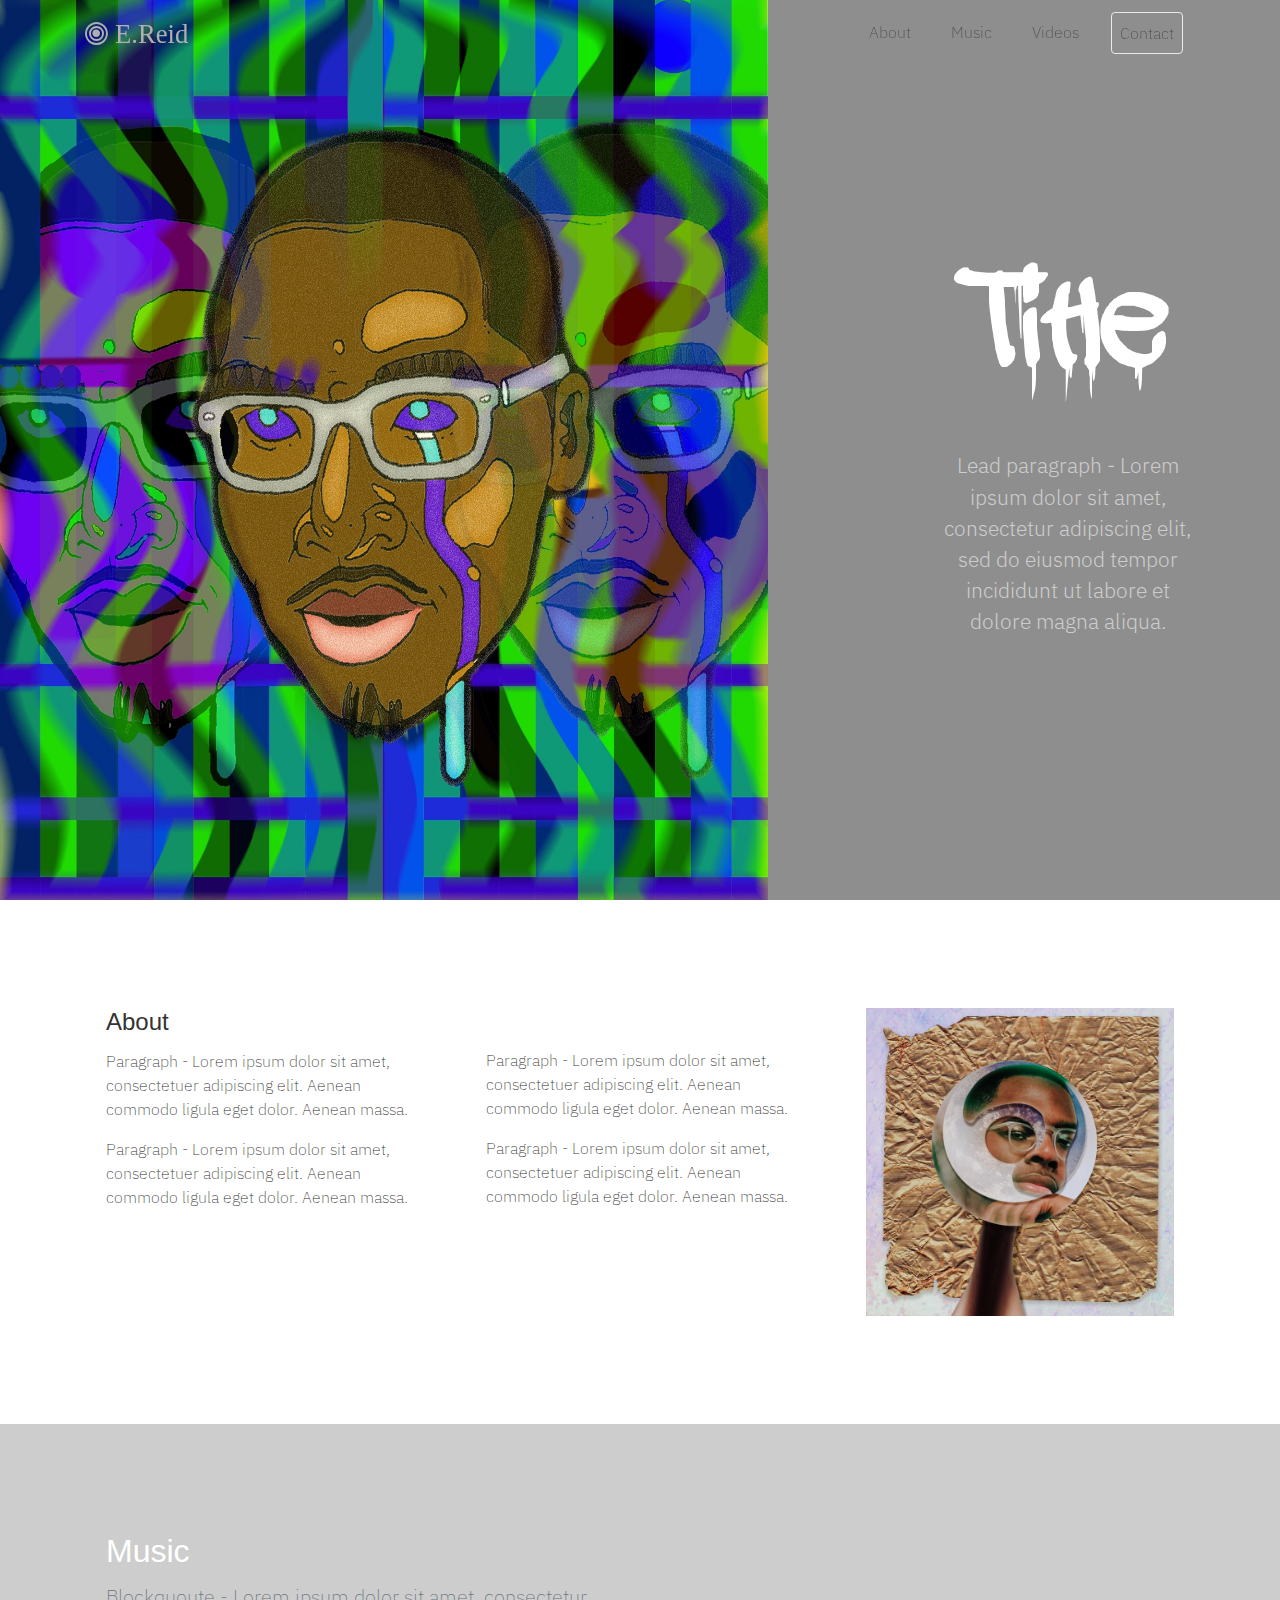
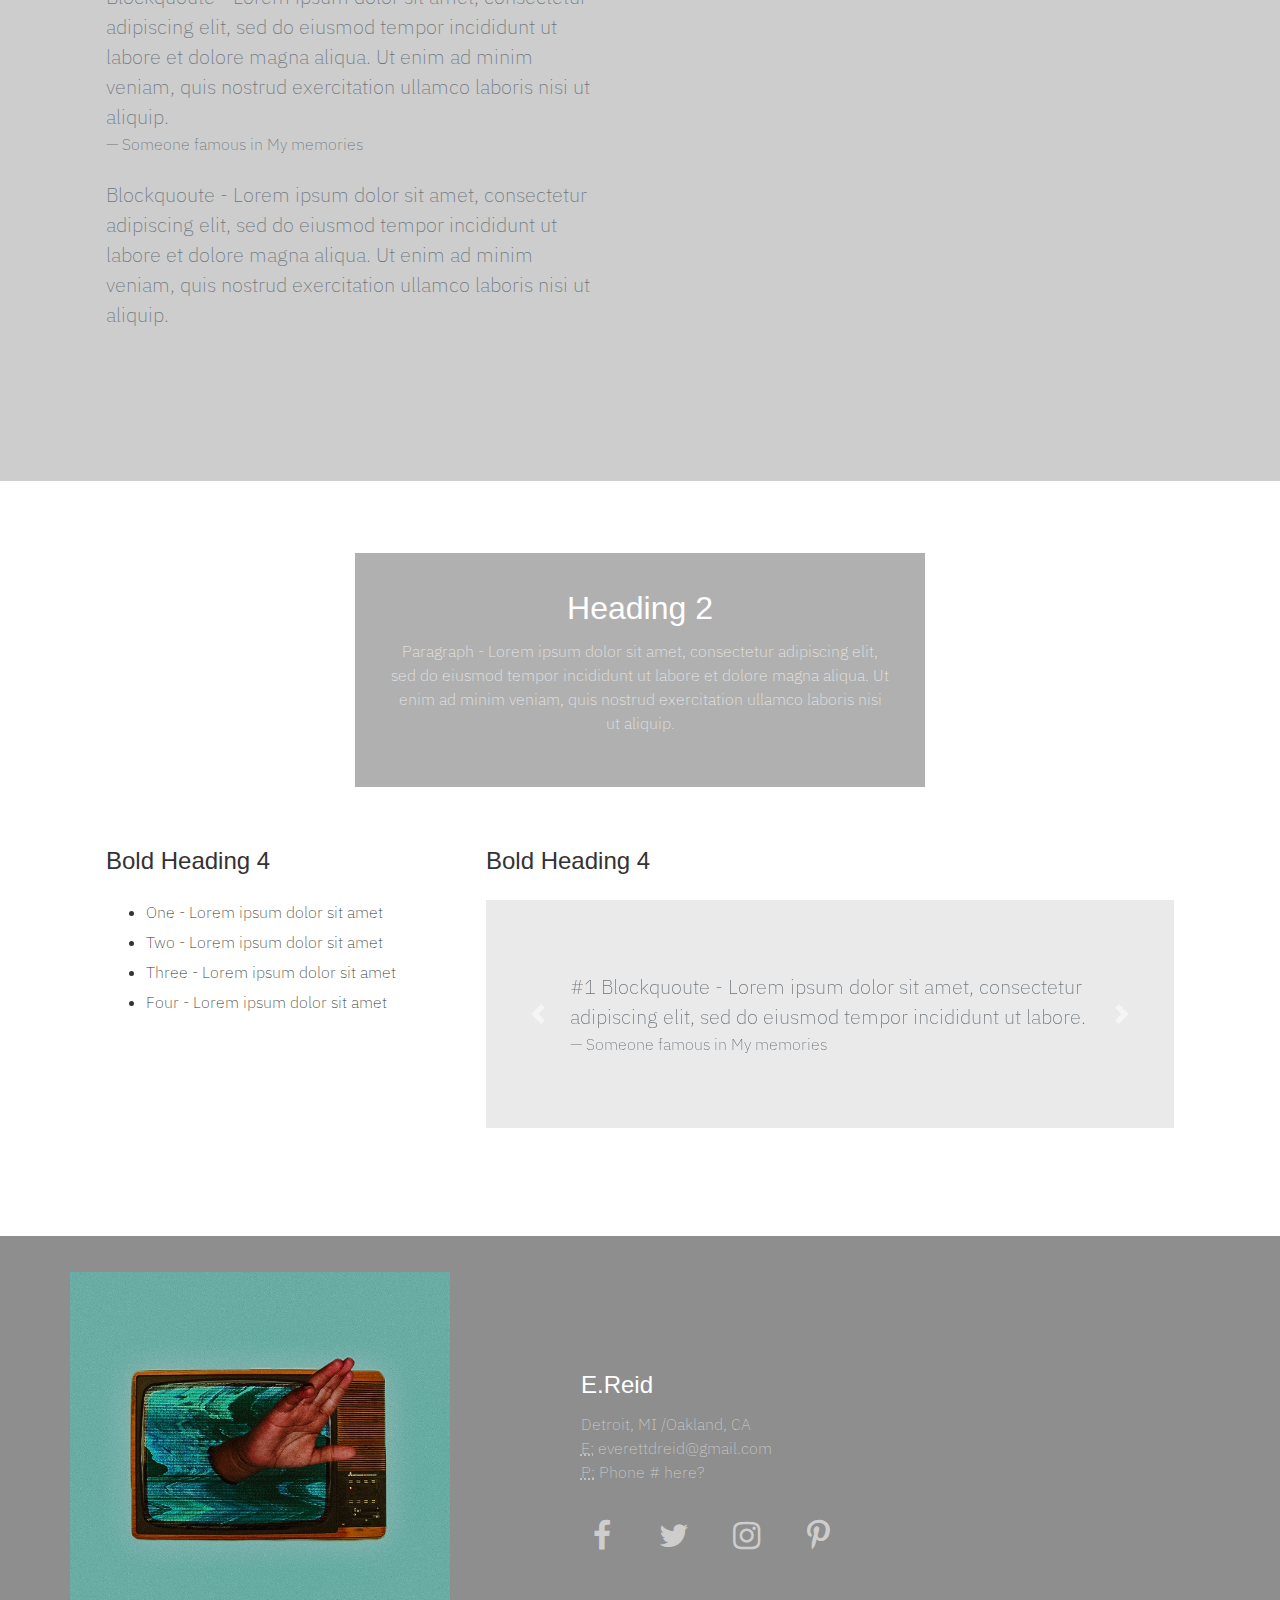
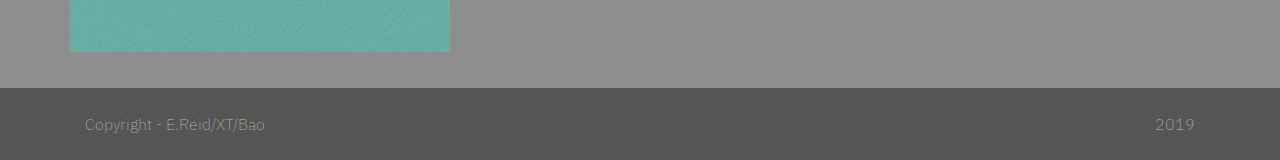
<file: E_project/index.html>
<!DOCTYPE html>
<html>

<head>
  <meta charset="utf-8">
  <meta name="viewport" content="width=device-width, initial-scale=1">
  <!-- PAGE settings -->
  <link rel="icon" href="https://templates.pingendo.com/assets/Pingendo_favicon.ico">
  <title>E.Reid</title>
  <meta name="description" content="E.Reid Portfolio">
  <meta name="keywords" content="Pingendo bootstrap example template wireframe landing">
  <meta name="author" content="E.Reid, XT, Bao">
  <!-- CSS dependencies -->
  <link rel="stylesheet" href="https://cdnjs.cloudflare.com/ajax/libs/font-awesome/4.7.0/css/font-awesome.min.css" type="text/css">
  <link rel="stylesheet" href="wireframe.css">
  <!-- Script: Navbar on-top -->
  <script src="static/js/navbar-ontop.js"></script>
</head>

<body class="">
  <nav class="navbar navbar-expand-md fixed-top navbar-light">
    <div class="container">
      <a class="navbar-brand smoothScroll" href="#cover"> <i class="fa d-inline fa-lg fa-bullseye text-secondary"> E.Reid</i></a>
      <button class="navbar-toggler navbar-toggler-right" type="button" data-toggle="collapse" data-target="#navbar3SupportedContent" aria-controls="navbar3SupportedContent" aria-expanded="false" aria-label="Toggle navigation"> <span class="navbar-toggler-icon"></span> </button>
      <div class="collapse navbar-collapse text-center justify-content-end" id="navbar3SupportedContent">
        <ul class="navbar-nav">
          <li class="nav-item smoothScroll">
            <a class="nav-link mx-2" href="#about">About</a>
          </li>
          <li class="nav-item smoothScroll">
            <a class="nav-link mx-2" href="#music">Music</a>
          </li>
          <li class="nav-item smoothScroll">
            <a class="nav-link mx-2" href="#videos">Videos</a>
          </li>
          <li class="nav-item mx-2 mb-2 my-md-0 smoothScroll">
            <a class=" nav-item nav-link btn btn-white btn-outline-light" href="#contact">Contact</a>
          </li>
        </ul>
      </div>
    </div>
  </nav>
  <div class="h-50 d-flex cover align-items-center bg-info" style="background-image: url('static/assets/images/e.reid_main.jpeg'); background-repeat: no-repeat;
    background-size: 60% 100%;" data-anchor="cover" id="cover">
    <div class="container">
      <div class="row">
        <div class="align-self-center col-7 col-sm-7 col-md-7 col-lg-8">
        </div>
        <div class="text-center pull-right col-sm-2 col-5 ml-auto col-lg-3 col-md-3">
          <h1 class="display-1 text-white">Title</h1>
          <p class="lead text-primary">Lead paragraph -&nbsp;Lorem ipsum dolor sit amet, consectetur adipiscing elit, sed do eiusmod tempor incididunt ut labore et dolore magna aliqua.</p>
        </div>
      </div>
    </div>
  </div>
  <div class="py-5" id="about" data-anchor="about">
    <div class="container">
      <div class="row">
        <div class="p-4 col-lg-4 col-md-6">
          <h4><b>About</b></h4>
          <p>Paragraph - Lorem ipsum dolor sit amet, consectetuer adipiscing elit. Aenean commodo ligula eget dolor. Aenean massa.</p>
          <p> Paragraph - Lorem ipsum dolor sit amet, consectetuer adipiscing elit. Aenean commodo ligula eget dolor. Aenean massa. </p>
        </div>
        <div class="p-4 col-lg-4 col-md-6">
          <p style="	transform:  translateY(40px) ;">Paragraph - Lorem ipsum dolor sit amet, consectetuer adipiscing elit. Aenean commodo ligula eget dolor. Aenean massa.</p>
          <p style="	transform:  translateY(40px) ;">Paragraph - Lorem ipsum dolor sit amet, consectetuer adipiscing elit. Aenean commodo ligula eget dolor. Aenean massa. </p>
          <br>
        </div>
        <div class="p-4 col-lg-4">
          <img class="img-fluid d-block" src="static/assets/images/e.reid_about.jpeg">
        </div>
      </div>
    </div>
  </div>
  <div class="py-5 bg-primary" id="music" data-anchor="music">
    <div class="container">
      <div class="row">
        <div class="p-4 col-lg-6">
          <h2 class="text-white">Music</h2>
          <div class="blockquote text-muted">
            <p class="mb-0">Blockquoute -&nbsp;Lorem ipsum dolor sit amet, consectetur adipiscing elit, sed do eiusmod tempor incididunt ut labore et dolore magna aliqua. Ut enim ad minim veniam, quis nostrud exercitation ullamco laboris nisi ut aliquip.</p>
            <div class="blockquote-footer">Someone famous in My memories</div>
          </div>
          <div class="blockquote text-muted">
            <p class="mb-0">Blockquoute -&nbsp;Lorem ipsum dolor sit amet, consectetur adipiscing elit, sed do eiusmod tempor incididunt ut labore et dolore magna aliqua. Ut enim ad minim veniam, quis nostrud exercitation ullamco laboris nisi ut aliquip.</p>
          </div>
        </div>
        <div class="col-md-5 align-self-center">
          <iframe width="100%" height="110" scrolling="no" frameborder="no" allow="autoplay" src="https://w.soundcloud.com/player/?url=https%3A//api.soundcloud.com/tracks/383334344&amp;color=%23ff5500&amp;auto_play=false&amp;hide_related=false&amp;show_comments=true&amp;show_user=true&amp;show_reposts=false&amp;show_teaser=true" class="m-1"></iframe>
          <iframe width="100%" height="110" scrolling="no" frameborder="no" allow="autoplay" src="https://w.soundcloud.com/player/?url=https%3A//api.soundcloud.com/tracks/383333903&amp;color=%23ff5500&amp;auto_play=false&amp;hide_related=false&amp;show_comments=true&amp;show_user=true&amp;show_reposts=false&amp;show_teaser=true" class="m-1"></iframe>
          <iframe width="100%" height="110" scrolling="no" frameborder="no" allow="autoplay" src="https://w.soundcloud.com/player/?url=https%3A//api.soundcloud.com/tracks/383332796&amp;color=%23ff5500&amp;auto_play=false&amp;hide_related=false&amp;show_comments=true&amp;show_user=true&amp;show_reposts=false&amp;show_teaser=true" class="m-1"></iframe>
          <iframe width="100%" height="110" scrolling="no" frameborder="no" allow="autoplay" src="https://w.soundcloud.com/player/?url=https%3A//api.soundcloud.com/tracks/383332028&amp;color=%23ff5500&amp;auto_play=false&amp;hide_related=false&amp;show_comments=true&amp;show_user=true&amp;show_reposts=false&amp;show_teaser=true" class="m-1"></iframe>
        </div>
        <div class="container col-md-10 align-self-center">
        </div>
      </div>
    </div>
  </div>
  <div class="py-5" id="videos" data-anchor="videos">
    <div class="container">
      <div class="row mb-3">
        <div class="text-center mx-auto p-4 bg-secondary col-lg-6 col-md-10">
          <h2 class="text-white">Heading 2</h2>
          <p class="text-light">Paragraph - Lorem ipsum dolor sit amet, consectetur adipiscing elit, sed do eiusmod tempor incididunt ut labore et dolore magna aliqua. Ut enim ad minim veniam, quis nostrud exercitation ullamco laboris nisi ut aliquip.</p>
        </div>
      </div>
      <div class="row">
        <div class="p-4 col-lg-4">
          <h4 class="mb-3"><b>Bold Heading 4</b></h4>
          <ul class="">
            <li class="my-1">One -&nbsp;Lorem ipsum dolor sit amet</li>
            <li class="my-1">Two -&nbsp;Lorem ipsum dolor sit amet</li>
            <li class="my-1">Three - Lorem ipsum dolor sit amet</li>
            <li class="my-1">Four - Lorem ipsum dolor sit amet</li>
          </ul>
        </div>
        <div class="p-md-4 col-lg-8">
          <h4 class="mb-3"><b>Bold Heading 4</b></h4>
          <div class="carousel slide" data-ride="carousel">
            <div class="carousel-inner bg-light" role="listbox">
              <div class="carousel-item p-5 active">
                <div class="blockquote text-muted mb-0 px-2">
                  <p class="mb-0">#1 Blockquoute - Lorem ipsum dolor sit amet, consectetur adipiscing elit, sed do eiusmod tempor incididunt ut labore.</p>
                  <div class="blockquote-footer">Someone famous in My memories</div>
                </div>
              </div>
              <div class="carousel-item p-5">
                <div class="blockquote text-muted mb-0 px-">
                  <p class="mb-0">#2 Blockquoute - Lorem ipsum dolor sit amet, consectetur adipiscing elit, sed do eiusmod tempor incididunt ut labore.</p>
                  <div class="blockquote-footer">Someone famous in My memories</div>
                </div>
              </div>
              <div class="carousel-item p-5">
                <div class="blockquote text-muted mb-0 px-">
                  <p class="mb-0">#3 Blockquoute - Lorem ipsum dolor sit amet, consectetur adipiscing elit, sed do eiusmod tempor incididunt ut labore.</p>
                  <div class="blockquote-footer">Someone famous in My memories</div>
                </div>
              </div>
            </div>
            <a class="carousel-control-prev" href="#carouselExampleCaptions" role="button" data-slide="prev"> <span class="carousel-control-prev-icon" aria-hidden="true"></span> <span class="sr-only">Previous</span> </a>
            <a class="carousel-control-next" href="#carouselExampleCaptions" role="button" data-slide="next"> <span class="carousel-control-next-icon" aria-hidden="true"></span> <span class="sr-only">Next</span> </a>
          </div>
        </div>
      </div>
    </div>
  </div>
  <div class="bg-info p-4">
    <div class="container">
      <div class="row">
        <div class="p-0 col-lg-4 col-md-6">
          <img class="img-fluid" src="static/assets/images/e.reid_contact.jpeg"> </div>
        <div class="col-md-5 align-self-center p-4 offset-md-1">
          <h4>E.Reid</h4>
          <p class="mb-4 text-primary">Detroit, MI /Oakland, CA <br>
            <abbr title="Email">E:</abbr> everettdreid@gmail.com <br> <abbr title="Phone">P:</abbr> Phone # here? </p>
          <div class="row text-center">
            <div class="col-md-2 col-3">
              <a href="#" target="_blank"><i class="fa fa-facebook text-primary fa-2x"></i></a>
            </div>
            <div class="col-md-2 col-3">
              <a href="#" target="_blank"><i class="fa fa-twitter text-primary fa-2x"></i></a>
            </div>
            <div class="col-md-2 col-3">
              <a href="https://www.instagram.com/sp_ace_cadet/" target="_blank"><i class="fa fa-instagram text-primary fa-2x"></i></a>
            </div>
            <div class="col-md-2 col-3">
              <a href="#" target="_blank"><i class="fa text-primary fa-2x fa-pinterest-p"></i></a>
            </div>
          </div>
        </div>
      </div>
    </div>
  </div>
  <div class="bg-dark py-3" id="contact" data-anchor="contact">
    <div class="container">
      <div class="row d-flex justify-content-between">
        <div class="col-lg-4 col-md-6">
          <p class="text-secondary mb-0">Copyright - E.Reid/XT/Bao</p>
        </div>
        <div class="col-lg-4 col-md-6">
          <p class="text-secondary mb-0 text-right">2019</p>
        </div>
      </div>
    </div>
  </div>
  <script src="https://code.jquery.com/jquery-3.3.1.slim.min.js" integrity="sha384-q8i/X+965DzO0rT7abK41JStQIAqVgRVzpbzo5smXKp4YfRvH+8abtTE1Pi6jizo" crossorigin="anonymous"></script>
  <script src="https://cdnjs.cloudflare.com/ajax/libs/popper.js/1.14.3/umd/popper.min.js" integrity="sha384-ZMP7rVo3mIykV+2+9J3UJ46jBk0WLaUAdn689aCwoqbBJiSnjAK/l8WvCWPIPm49" crossorigin="anonymous"></script>
  <script src="https://stackpath.bootstrapcdn.com/bootstrap/4.1.3/js/bootstrap.min.js" integrity="sha384-ChfqqxuZUCnJSK3+MXmPNIyE6ZbWh2IMqE241rYiqJxyMiZ6OW/JmZQ5stwEULTy" crossorigin="anonymous"></script>
  <!-- Script: Smooth scrolling between anchors in the same page -->
  <script type="text/javascript" src="http://ajax.googleapis.com/ajax/libs/jquery/1.7.1/jquery.min.js"></script>
  <script type="text/javascript" src="static/js/smoothscroll.js"></script>
</body>

</html>
</file>
